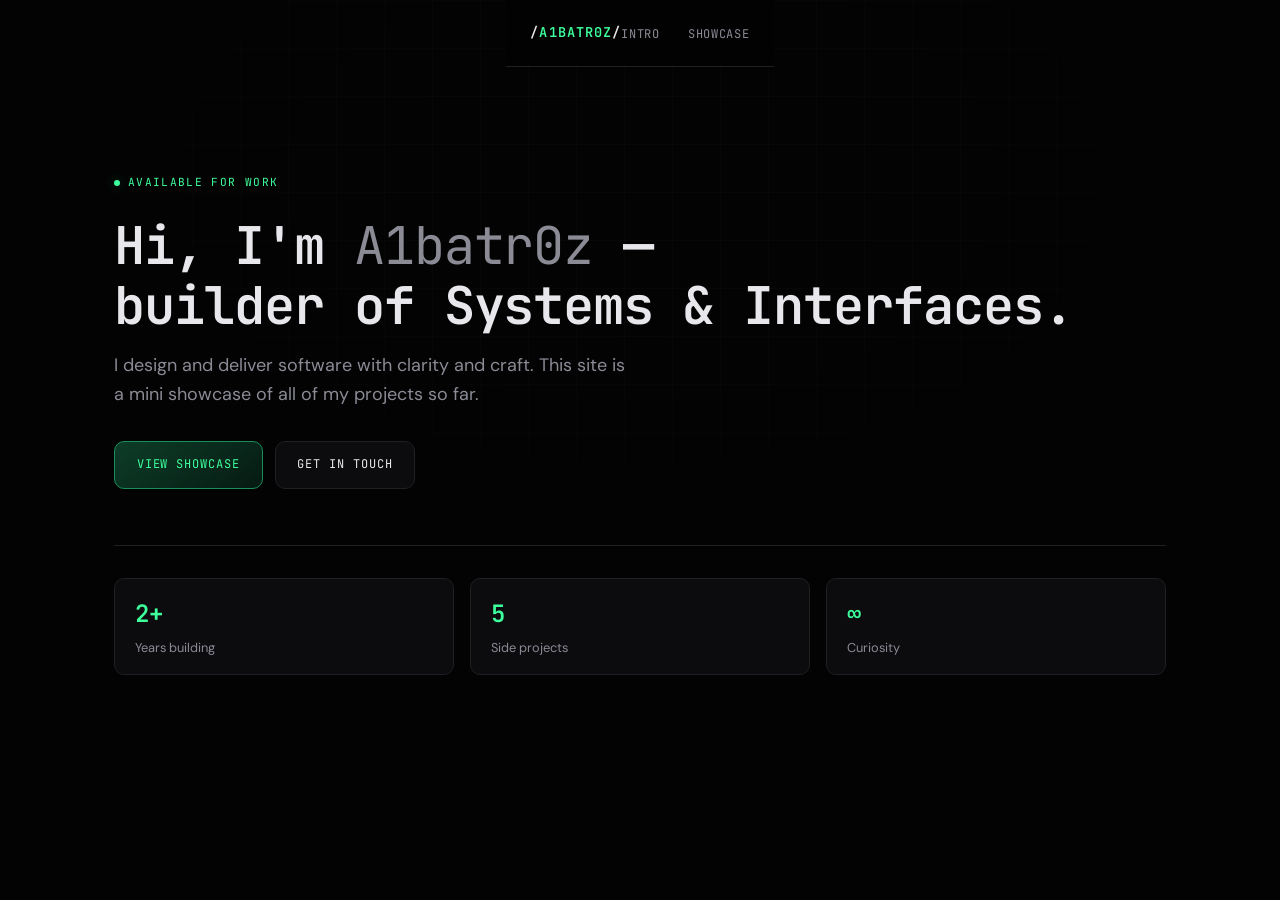
<file: index.html>
<!DOCTYPE html>
<html lang="en">
    <head>
        <meta charset="UTF-8" />
        <meta name="viewport" content="width=device-width, initial-scale=1.0" />
        <title>Portfolio — Intro</title>
        <link rel="preconnect" href="https://fonts.googleapis.com" />
        <link rel="preconnect" href="https://fonts.gstatic.com" crossorigin />
        <link
            href="https://fonts.googleapis.com/css2?family=DM+Sans:ital,opsz,wght@0,9..40,400;0,9..40,500;0,9..40,600;1,9..40,400&family=JetBrains+Mono:wght@400;500;600&display=swap"
            rel="stylesheet"
        />
        <link rel="stylesheet" href="css/main.css" />
    </head>
    <body>
        <div class="site-wrap">
            <header class="site-nav">
                <a class="brand" href="index.html">/<span>A1batr0z</span>/</a>
                <nav>
                    <ul class="nav-links">
                        <li><a href="index.html">Intro</a></li>
                        <li><a href="showcase.html">Showcase</a></li>
                    </ul>
                </nav>
            </header>

            <main>
                <section class="intro">
                    <p class="intro-badge">Available for work</p>
                    <h1 id="intro-heading">
                        Hi, I'm <span class="dim">A1batr0z</span> —<br />
                        builder of Systems & Interfaces.
                    </h1>
                    <p class="intro-lead">
                        I design and deliver software with clarity and craft. This site is a
                        mini showcase of all of my projects so far.
                    </p>
                    <div class="intro-actions">
                        <a class="btn btn-primary" href="showcase.html">View showcase</a>
                        <a class="btn" href="mailto:pangvictor126@gmail.com">Get in touch</a>
                    </div>

                    <div class="stats" role="list">
                        <div class="stat" role="listitem">
                            <div class="stat-value">2+</div>
                            <div class="stat-label">Years building</div>
                        </div>
                        <div class="stat" role="listitem">
                            <div class="stat-value">5</div>
                            <div class="stat-label">Side projects</div>
                        </div>
                        <div class="stat" role="listitem">
                            <div class="stat-value">∞</div>
                            <div class="stat-label">Curiosity</div>
                        </div>
                    </div>
                </section>
            </main>
        </div>
        <script>
            document.getElementById("y").textContent = new Date().getFullYear();
        </script>
    </body>
</html>
</file>
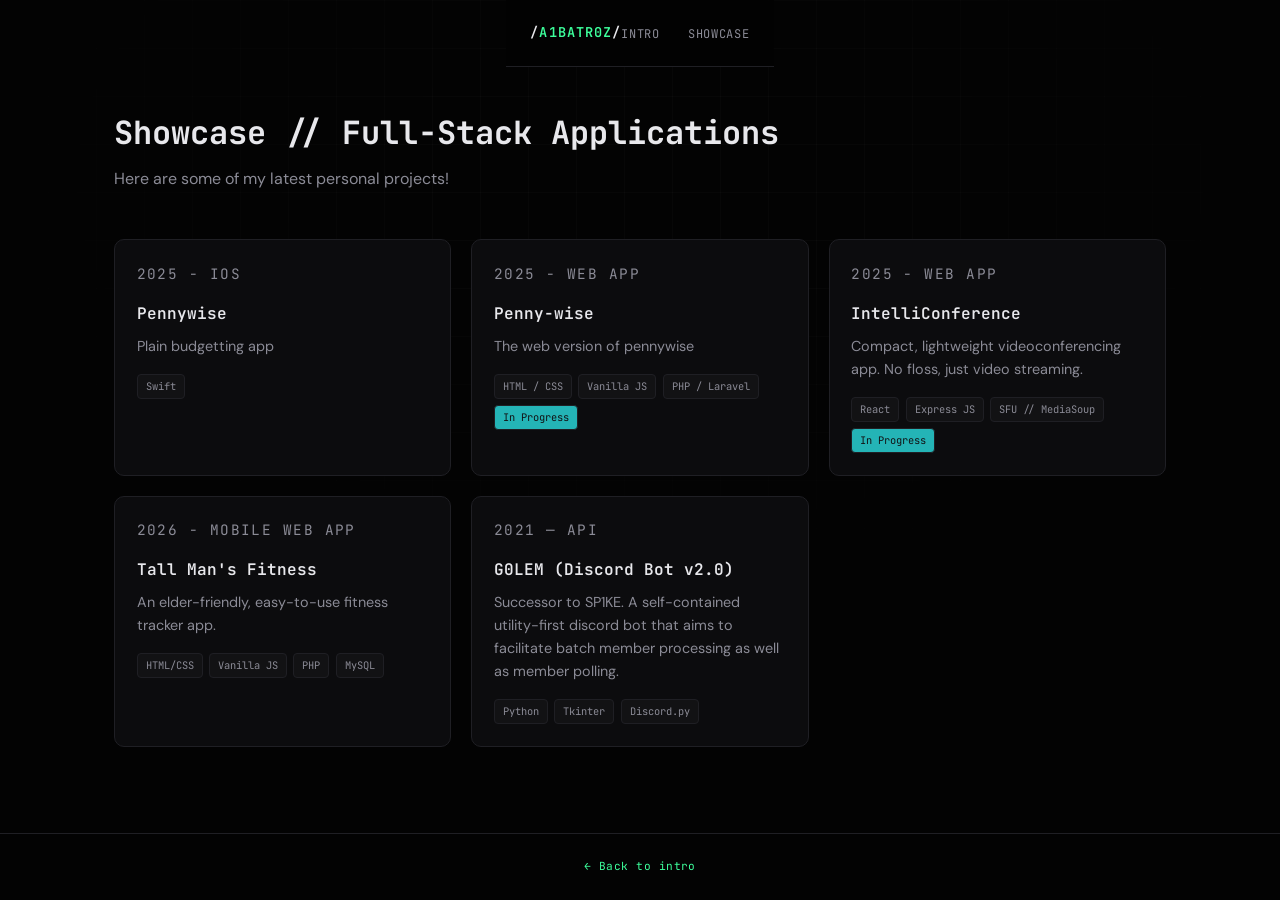
<file: showcase.html>
<!DOCTYPE html>
<html lang="en">
    <head>
        <meta charset="UTF-8" />
        <meta name="viewport" content="width=device-width, initial-scale=1.0" />
        <title>Portfolio - Showcase</title>
        <link rel="preconnect" href="https://fonts.googleapis.com" />
        <link rel="preconnect" href="https://fonts.gstatic.com" crossorigin />
        <link
            href="https://fonts.googleapis.com/css2?family=DM+Sans:ital,opsz,wght@0,9..40,400;0,9..40,500;0,9..40,600;1,9..40,400&family=JetBrains+Mono:wght@400;500;600&display=swap"
            rel="stylesheet"
        />
        <link rel="stylesheet" href="css/main.css" />
    </head>
    <body>
        <div class="site-wrap">
            <header class="site-nav">
                <a class="brand" href="index.html">/<span>A1batr0z</span>/</a>
                <nav>
                    <ul class="nav-links">
                        <li><a href="index.html">Intro</a></li>
                        <li><a href="showcase.html">Showcase</a></li>
                    </ul>
                </nav>
            </header>

            <main>
                <header class="page-header">
                    <h1>Showcase // Full-Stack Applications</h1>
                    <p>
                        Here are some of my latest personal projects!
                    </p>
                </header>

                <section class="showcase-grid full-stack">
                    <a href="https://github.com/ep1lson/pennywise-ios">
                        <article class="card">
                            <p class="card-meta">2025 - iOS</p>
                            <h2>Pennywise</h2>
                            <p>
                                Plain budgetting app
                            </p>
                            <div class="card-tags">
                                <span class="tag">Swift</span>
                            </div>
                        </article>
                    </a>

                    <a href="https://github.com/ep1lson/penny-wise">
                        <article class="card">
                            <p class="card-meta">2025 - Web App</p>
                            <h2>Penny-wise</h2>
                            <p>
                                The web version of pennywise
                            </p>
                            <div class="card-tags">
                                <span class="tag">HTML / CSS</span>
                                <span class="tag">Vanilla JS</span>
                                <span class="tag">PHP / Laravel</span>
                                <span class="in-progress">In Progress</span>
                            </div>
                        </article>
                    </a>

                    <a href="https://github.com/ep1lson/intelliConference">
                        <article class="card">
                            <p class="card-meta">2025 - Web App</p>
                            <h2>IntelliConference</h2>
                            <p>
                                Compact, lightweight videoconferencing app. No floss, just video streaming.
                            </p>
                            <div class="card-tags">
                                <span class="tag">React</span>
                                <span class="tag">Express JS</span>
                                <span class="tag">SFU // MediaSoup</span>
                                <span class="in-progress">In Progress</span>
                            </div>
                        </article>
                    </a>
                    
                    <a href="https://github.com/ep1lson/tall-mans-fitness">
                        <article class="card">
                            <p class="card-meta">2026 - Mobile Web App</p>
                            <h2>Tall Man's Fitness</h2>
                            <p>
                                An elder-friendly, easy-to-use fitness tracker app.
                            </p>
                            <div class="card-tags">
                                <span class="tag">HTML/CSS</span>
                                <span class="tag">Vanilla JS</span>
                                <span class="tag">PHP</span>
                                <span class="tag">MySQL</span>
                            </div>
                        </article>
                    </a>

                    <a href="https://github.com/ep1lson/G0LEM">
                        <article class="card">
                            <p class="card-meta">2021 — API</p>
                            <h2>G0LEM (Discord Bot v2.0)</h2>
                            <p>
                                Successor to SP1KE. A self-contained utility-first discord bot that aims to
                                facilitate batch member processing as well as member polling.
                            </p>
                            <div class="card-tags">
                                <span class="tag">Python</span>
                                <span class="tag">Tkinter</span>
                                <span class="tag">Discord.py</span>
                            </div>
                        </article>
                    </a>
                </section>
            </main>

            <footer class="site-footer">
                <a href="index.html">← Back to intro</a>
            </footer>
        </div>
    </body>
</html>
</file>
<file: css/main.css>
/* Portfolio — black / tech theme */

:root {
    --bg-deep: #030303;
    --bg-panel: #0c0c0e;
    --bg-elevated: #121214;
    --border: #1f1f24;
    --text: #e8e8ec;
    --text-muted: #8b8b96;
    --accent: #3dff9c;
    --accent-dim: #1a8f5a;
    --accent-glow: rgba(61, 255, 156, 0.35);
    --font-mono: "JetBrains Mono", "SF Mono", "Fira Code", ui-monospace, monospace;
    --font-sans: "DM Sans", system-ui, sans-serif;
    --radius: 10px;
    --max: 1100px;
}

*,
*::before,
*::after {
    box-sizing: border-box;
}

html {
    scroll-behavior: smooth;
}

body {
    margin: 0;
    min-height: 100vh;
    font-family: var(--font-sans);
    font-size: 1rem;
    line-height: 1.6;
    color: var(--text);
    background: var(--bg-deep);
    -webkit-font-smoothing: antialiased;
}

/* Subtle grid + vignette */
body::before {
    content: "";
    position: fixed;
    inset: 0;
    pointer-events: none;
    background-image:
        linear-gradient(rgba(255, 255, 255, 0.02) 1px, transparent 1px),
        linear-gradient(90deg, rgba(255, 255, 255, 0.02) 1px, transparent 1px);
    background-size: 48px 48px;
    mask-image: radial-gradient(ellipse 80% 70% at 50% 20%, black 20%, transparent 70%);
    z-index: 0;
}

a {
    color: var(--accent);
    text-decoration: none;
    transition: color 0.15s ease, opacity 0.15s ease;
}

a:hover {
    color: #6effb8;
}

.site-wrap {
    position: relative;
    z-index: 1;
    min-height: 100vh;
    display: flex;
    flex-direction: column;
}

/* Nav */
.site-nav {
    display: flex;
    align-items: center;
    justify-content: space-between;
    max-width: var(--max);
    margin: 0 auto;
    padding: 1.25rem 1.5rem;
    border-bottom: 1px solid var(--border);
    background: rgba(3, 3, 3, 0.85);
    backdrop-filter: blur(12px);
}

.brand {
    font-family: var(--font-mono);
    font-size: 0.85rem;
    font-weight: 600;
    letter-spacing: 0.08em;
    text-transform: uppercase;
    color: var(--text);
}

.brand span {
    color: var(--accent);
}

.nav-links {
    display: flex;
    gap: 1.75rem;
    list-style: none;
    margin: 0;
    padding: 0;
}

.nav-links a {
    font-family: var(--font-mono);
    font-size: 0.75rem;
    letter-spacing: 0.06em;
    text-transform: uppercase;
    color: var(--text-muted);
}

.nav-links a:hover,
.nav-links a[aria-current="page"] {
    color: var(--accent);
}

/* Main */
main {
    flex: 1;
    max-width: var(--max);
    margin: 0 auto;
    width: 100%;
    padding: 0 1.5rem 3rem;
}

/* Intro */
.intro {
    padding: clamp(3rem, 12vw, 6rem) 0;
}

.intro-badge {
    display: inline-flex;
    align-items: center;
    gap: 0.5rem;
    font-family: var(--font-mono);
    font-size: 0.7rem;
    letter-spacing: 0.12em;
    text-transform: uppercase;
    color: var(--accent);
    margin-bottom: 1.5rem;
}

.intro-badge::before {
    content: "";
    width: 6px;
    height: 6px;
    border-radius: 50%;
    background: var(--accent);
    box-shadow: 0 0 12px var(--accent-glow);
    animation: pulse 2s ease-in-out infinite;
}

@keyframes pulse {
    0%,
    100% {
        opacity: 1;
    }
    50% {
        opacity: 0.45;
    }
}

.intro h1 {
    font-family: var(--font-mono);
    font-size: clamp(2rem, 5vw, 3.25rem);
    font-weight: 600;
    line-height: 1.15;
    letter-spacing: -0.02em;
    margin: 0 0 1rem;
}

.intro h1 .dim {
    color: var(--text-muted);
    font-weight: 400;
}

.intro-lead {
    font-size: 1.125rem;
    color: var(--text-muted);
    max-width: 32rem;
    margin: 0 0 2rem;
}

.intro-actions {
    display: flex;
    flex-wrap: wrap;
    gap: 0.75rem;
}

.btn {
    display: inline-flex;
    align-items: center;
    justify-content: center;
    font-family: var(--font-mono);
    font-size: 0.75rem;
    letter-spacing: 0.08em;
    text-transform: uppercase;
    padding: 0.85rem 1.35rem;
    border-radius: var(--radius);
    border: 1px solid var(--border);
    color: var(--text);
    background: var(--bg-panel);
    cursor: pointer;
    transition: border-color 0.2s, box-shadow 0.2s;
}

.btn:hover {
    border-color: var(--accent-dim);
    box-shadow: 0 0 24px var(--accent-glow);
}

.btn-primary {
    background: linear-gradient(145deg, #0d3d28, #061a12);
    border-color: var(--accent-dim);
    color: var(--accent);
}

.btn-primary:hover {
    background: linear-gradient(145deg, #124d32, #082418);
}

/* Stats strip */
.stats {
    display: grid;
    grid-template-columns: repeat(auto-fit, minmax(140px, 1fr));
    gap: 1rem;
    margin-top: 3.5rem;
    padding-top: 2rem;
    border-top: 1px solid var(--border);
}

.stat {
    padding: 1rem 1.25rem;
    background: var(--bg-panel);
    border: 1px solid var(--border);
    border-radius: var(--radius);
}

.stat-value {
    font-family: var(--font-mono);
    font-size: 1.5rem;
    font-weight: 600;
    color: var(--accent);
}

.stat-label {
    font-size: 0.8rem;
    color: var(--text-muted);
    margin-top: 0.25rem;
}

/* Showcase page */
.page-header {
    padding: 2.5rem 0 1rem;
}

.page-header h1 {
    font-family: var(--font-mono);
    font-size: clamp(1.5rem, 3vw, 2rem);
    margin: 0 0 0.5rem;
}

.page-header p {
    color: var(--text-muted);
    margin: 0;
    max-width: 36rem;
}

.showcase-grid {
    display: grid;
    grid-template-columns: repeat(auto-fill, minmax(280px, 1fr));
    gap: 1.25rem;
    padding: 2rem 0;
}

a:has(>.card) {
    text-decoration: none;
    color: unset;
    display: block;
}

.card {
    position: relative;
    background: var(--bg-panel);
    border: 1px solid var(--border);
    border-radius: var(--radius);
    padding: 1.35rem;
    height: 100%;
    width: 100%;
    overflow: hidden;
    transition: border-color 0.2s, transform 0.2s;
}

.card::before {
    content: "";
    position: absolute;
    top: 0;
    left: 0;
    right: 0;
    height: 2px;
    background: linear-gradient(90deg, transparent, var(--accent), transparent);
    opacity: 0;
    transition: opacity 0.25s;
}

.sidegig .card::before {
    background: linear-gradient(90deg, transparent, rgb(26, 103, 255), transparent);
}

.card:hover {
    border-color: #2a2a32;
    transform: translateY(-2px);
}

.card:hover::before {
    opacity: 1;
}

.card-meta {
    font-family: var(--font-mono);
    font-size: 0.65rem;
    letter-spacing: 0.1em;
    text-transform: uppercase;
    color: var(--accent);
    margin-bottom: 0.75rem;
}

.card h2 {
    font-family: var(--font-mono);
    font-size: 1rem;
    font-weight: 600;
    margin: 0 0 0.5rem;
}

.card p {
    font-size: 0.9rem;
    color: var(--text-muted);
    margin: 0 0 1rem;
}

.card-tags {
    display: flex;
    flex-wrap: wrap;
    gap: 0.4rem;
}

.tag, .in-progress {
    font-family: var(--font-mono);
    font-size: 0.65rem;
    padding: 0.2rem 0.5rem;
    border-radius: 4px;
    background: var(--bg-elevated);
    color: var(--text-muted);
    border: 1px solid var(--border);
}

.in-progress {
    background-color: color-mix(in hsl, var(--accent) 65%, var(--bg-elevated));
    color: var(--bg-elevated);
}

.discontinued {
    background-color: color-mix(in hsl, rgb(188, 16, 16) 90%, var(--bg-elevated));
    color: var(--bg-elevated);
}

/* Footer */
.site-footer {
    margin-top: auto;
    padding: 1.5rem;
    border-top: 1px solid var(--border);
    text-align: center;
    font-family: var(--font-mono);
    font-size: 0.7rem;
    color: var(--text-muted);
    letter-spacing: 0.04em;
}
</file>
